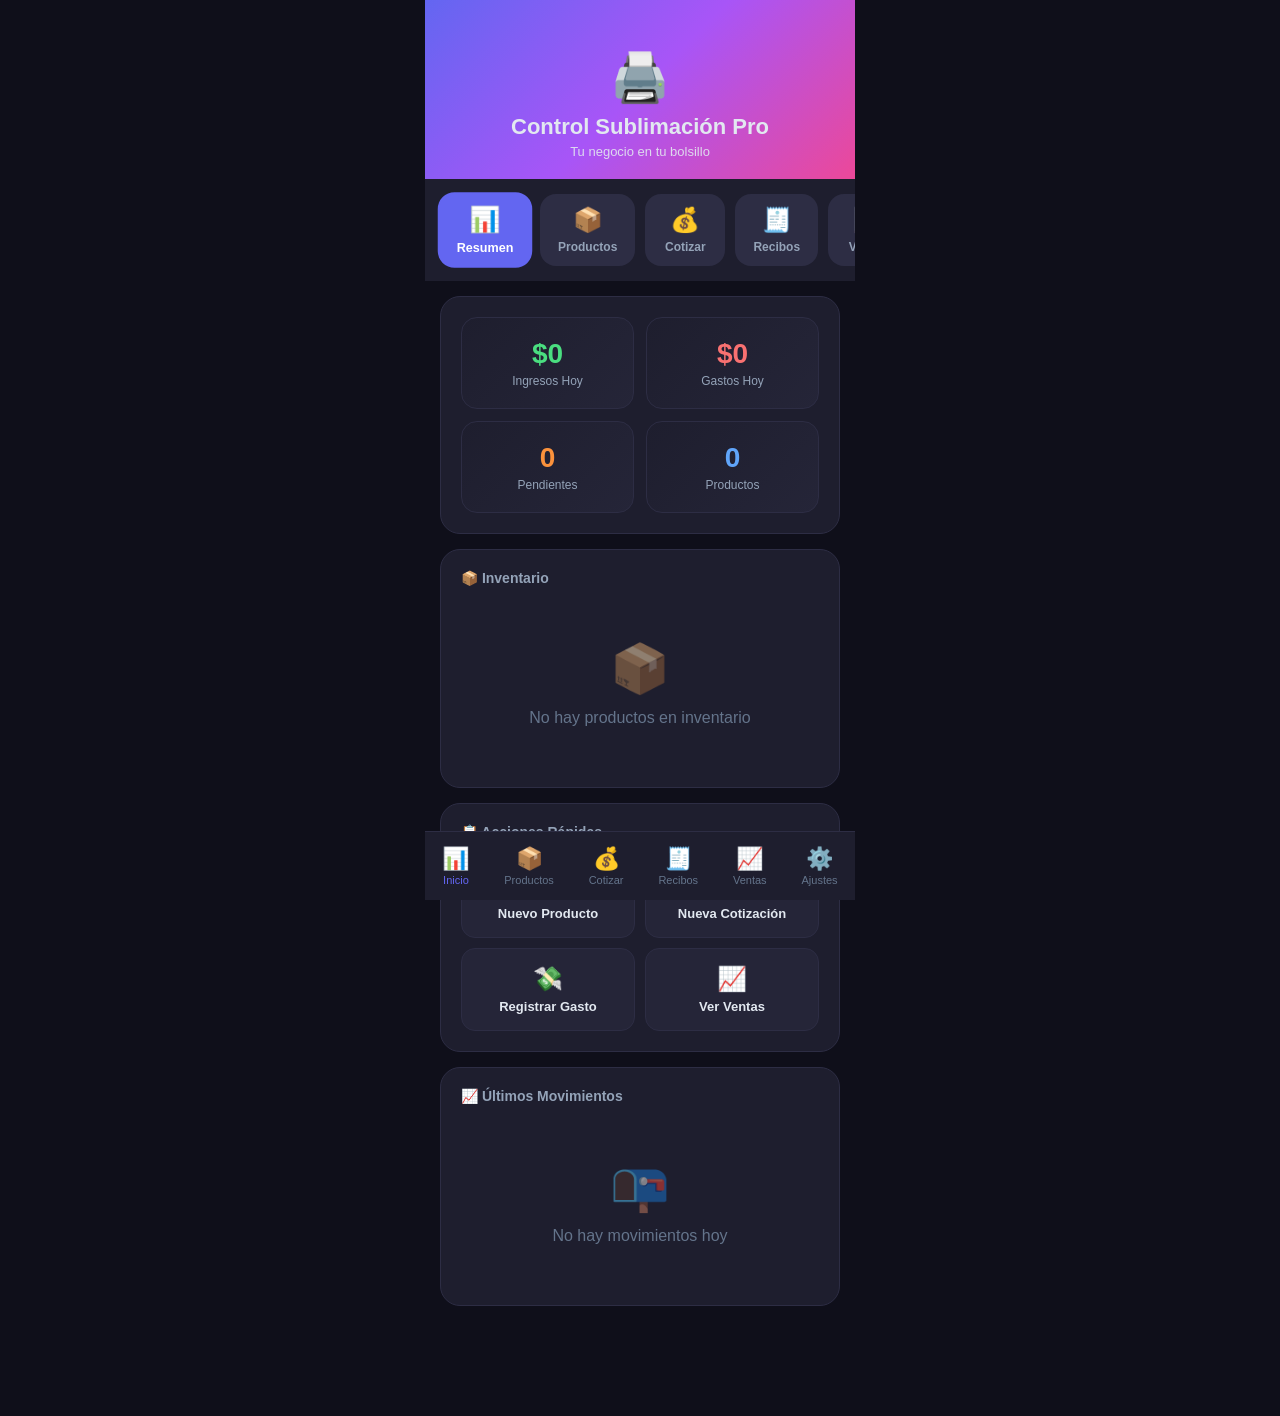
<file: index.html>
<!DOCTYPE html>
<html lang="es">
<head>
    <meta charset="UTF-8">
    <meta name="viewport" content="width=device-width, initial-scale=1.0, maximum-scale=1.0, user-scalable=no">
    <meta name="theme-color" content="#6366f1">
    <meta name="apple-mobile-web-app-capable" content="yes">
    <meta name="apple-mobile-web-app-status-bar-style" content="black-translucent">
    <meta name="apple-mobile-web-app-title" content="Control Sublimación">
    <title>Control Sublimación Pro</title>
    <link rel="manifest" href="[data-uri]">
    <style>
        * { margin: 0; padding: 0; box-sizing: border-box; -webkit-tap-highlight-color: transparent; }
        body { font-family: -apple-system, BlinkMacSystemFont, 'Segoe UI', Roboto, sans-serif; background: #0f0f1a; color: #e2e8f0; overflow-x: hidden; -webkit-font-smoothing: antialiased; }
        .app-container { max-width: 430px; margin: 0 auto; min-height: 100vh; position: relative; padding-bottom: 80px; }
        .header { background: linear-gradient(135deg, #6366f1 0%, #a855f7 50%, #ec4899 100%); padding: 20px; padding-top: 50px; text-align: center; position: sticky; top: 0; z-index: 100; }
        .header-icon { font-size: 48px; margin-bottom: 8px; }
        .header h1 { font-size: 22px; font-weight: 700; }
        .header p { font-size: 13px; opacity: 0.9; margin-top: 4px; }
        .nav-tabs { display: flex; overflow-x: auto; gap: 10px; padding: 15px; background: #1e1e2e; position: sticky; top: 132px; z-index: 99; scrollbar-width: none; }
        .nav-tabs::-webkit-scrollbar { display: none; }
        .nav-tab { flex-shrink: 0; display: flex; flex-direction: column; align-items: center; gap: 6px; padding: 12px 18px; border-radius: 16px; background: #2d2d44; color: #94a3b8; border: none; font-size: 12px; font-weight: 600; cursor: pointer; transition: all 0.3s; min-width: 80px; }
        .nav-tab.active { background: #6366f1; color: white; transform: scale(1.05); }
        .nav-tab .icon { font-size: 24px; }
        .section { display: none; padding: 15px; animation: fadeIn 0.3s; }
        .section.active { display: block; }
        @keyframes fadeIn { from { opacity: 0; transform: translateY(10px); } to { opacity: 1; transform: translateY(0); } }
        .card { background: #1e1e2e; border-radius: 20px; padding: 20px; margin-bottom: 15px; border: 1px solid #2d2d44; }
        .card-title { font-size: 14px; color: #94a3b8; margin-bottom: 15px; font-weight: 600; display: flex; justify-content: space-between; align-items: center; }
        .stats-grid { display: grid; grid-template-columns: 1fr 1fr; gap: 12px; }
        .stat-card { background: linear-gradient(135deg, #1e1e2e 0%, #252538 100%); border-radius: 16px; padding: 20px; text-align: center; border: 1px solid #2d2d44; }
        .stat-value { font-size: 28px; font-weight: 700; margin-bottom: 4px; }
        .stat-value.green { color: #4ade80; } .stat-value.red { color: #f87171; } .stat-value.orange { color: #fb923c; }
        .stat-value.blue { color: #60a5fa; } .stat-value.purple { color: #c084fc; }
        .stat-label { font-size: 12px; color: #94a3b8; }
        .btn { width: 100%; padding: 16px; border-radius: 14px; border: none; font-size: 16px; font-weight: 600; cursor: pointer; transition: all 0.2s; margin-bottom: 10px; }
        .btn-primary { background: linear-gradient(135deg, #6366f1, #a855f7); color: white; }
        .btn-success { background: linear-gradient(135deg, #22c55e, #16a34a); color: white; }
        .btn-danger { background: linear-gradient(135deg, #ef4444, #dc2626); color: white; }
        .btn-warning { background: linear-gradient(135deg, #f59e0b, #d97706); color: white; }
        .btn-whatsapp { background: linear-gradient(135deg, #25d366, #128c7e); color: white; }
        .btn-info { background: linear-gradient(135deg, #3b82f6, #2563eb); color: white; }
        .btn:active { transform: scale(0.98); opacity: 0.9; }
        .form-group { margin-bottom: 15px; }
        .form-label { display: block; font-size: 13px; color: #94a3b8; margin-bottom: 6px; font-weight: 500; }
        .form-input, .form-select, .form-textarea { width: 100%; padding: 14px 16px; border-radius: 12px; border: 1px solid #2d2d44; background: #0f0f1a; color: #e2e8f0; font-size: 15px; outline: none; transition: border-color 0.2s; }
        .form-input:focus, .form-select:focus, .form-textarea:focus { border-color: #6366f1; }
        .form-textarea { min-height: 80px; resize: vertical; }
        .list-item { background: #1e1e2e; border-radius: 14px; padding: 16px; margin-bottom: 10px; border: 1px solid #2d2d44; display: flex; justify-content: space-between; align-items: center; }
        .list-item-info h4 { font-size: 15px; margin-bottom: 4px; }
        .list-item-info p { font-size: 12px; color: #94a3b8; }
        .list-item-price { font-size: 18px; font-weight: 700; color: #4ade80; }
        .empty-state { text-align: center; padding: 40px 20px; color: #64748b; }
        .empty-state .icon { font-size: 48px; margin-bottom: 12px; opacity: 0.5; }
        .bottom-nav { position: fixed; bottom: 0; left: 50%; transform: translateX(-50%); width: 100%; max-width: 430px; background: #1e1e2e; border-top: 1px solid #2d2d44; display: flex; justify-content: space-around; padding: 8px 0; z-index: 100; backdrop-filter: blur(20px); }
        .bottom-nav-item { display: flex; flex-direction: column; align-items: center; padding: 6px 12px; color: #64748b; font-size: 11px; border: none; background: none; cursor: pointer; }
        .bottom-nav-item.active { color: #6366f1; }
        .bottom-nav-item .icon { font-size: 22px; margin-bottom: 2px; }
        .modal-overlay { position: fixed; top: 0; left: 0; right: 0; bottom: 0; background: rgba(0,0,0,0.8); z-index: 1000; display: none; justify-content: center; align-items: flex-end; }
        .modal-overlay.active { display: flex; }
        .modal-content { background: #1e1e2e; width: 100%; max-width: 430px; border-radius: 24px 24px 0 0; padding: 24px; max-height: 90vh; overflow-y: auto; animation: slideUp 0.3s; }
        @keyframes slideUp { from { transform: translateY(100%); } to { transform: translateY(0); } }
        .modal-header { display: flex; justify-content: space-between; align-items: center; margin-bottom: 20px; }
        .modal-title { font-size: 20px; font-weight: 700; }
        .modal-close { font-size: 24px; background: none; border: none; color: #94a3b8; cursor: pointer; }
        .ticket-caja { background: #fafafa; color: #1a1a1a; padding: 20px 16px; border-radius: 4px; font-family: 'Courier New', 'Courier', monospace; font-size: 13px; line-height: 1.4; max-width: 320px; margin: 0 auto; box-shadow: 0 2px 8px rgba(0,0,0,0.15); }
        .ticket-caja .ticket-center { text-align: center; }
        .ticket-caja .ticket-bold { font-weight: bold; }
        .ticket-caja .ticket-line { border-top: 1px dashed #999; margin: 8px 0; height: 0; }
        .ticket-caja .ticket-double-line { border-top: 2px solid #1a1a1a; margin: 8px 0; height: 0; }
        .ticket-caja .ticket-row { display: flex; justify-content: space-between; padding: 2px 0; }
        .ticket-caja .ticket-total { font-weight: bold; font-size: 15px; }
        .ticket-caja .ticket-thanks { text-align: center; margin-top: 10px; font-size: 12px; }
        .ticket-caja .ticket-folio { text-align: center; font-weight: bold; font-size: 14px; margin: 6px 0; }
        .ticket-caja .ticket-logo { font-size: 36px; text-align: center; margin-bottom: 4px; }
        .toast { position: fixed; top: 20px; left: 50%; transform: translateX(-50%) translateY(-100px); background: #22c55e; color: white; padding: 14px 24px; border-radius: 12px; font-weight: 600; z-index: 2000; transition: transform 0.3s; box-shadow: 0 10px 40px rgba(0,0,0,0.3); }
        .toast.show { transform: translateX(-50%) translateY(0); }
        .quick-actions { display: grid; grid-template-columns: 1fr 1fr; gap: 10px; margin-top: 10px; }
        .quick-action-btn { background: #252538; border: 1px solid #2d2d44; border-radius: 14px; padding: 16px; text-align: center; color: #e2e8f0; font-size: 13px; font-weight: 600; cursor: pointer; }
        .quick-action-btn .icon { font-size: 24px; display: block; margin-bottom: 6px; }
        .delete-btn { background: none; border: none; color: #ef4444; font-size: 18px; cursor: pointer; padding: 8px; }
        ::-webkit-scrollbar { width: 6px; }
        ::-webkit-scrollbar-track { background: #0f0f1a; }
        ::-webkit-scrollbar-thumb { background: #2d2d44; border-radius: 3px; }
        .stock-badge { display: inline-block; padding: 4px 10px; border-radius: 20px; font-size: 11px; font-weight: 600; margin-top: 4px; }
        .stock-ok { background: #064e3b; color: #4ade80; }
        .stock-low { background: #451a03; color: #fbbf24; }
        .stock-out { background: #450a0a; color: #f87171; }
        .edit-btn { background: none; border: none; color: #60a5fa; font-size: 18px; cursor: pointer; padding: 8px; }
        .section-header { display: flex; justify-content: space-between; align-items: center; margin-bottom: 15px; }
        .section-header h2 { font-size: 18px; }
        .logo-picker { display: grid; grid-template-columns: repeat(6, 1fr); gap: 8px; margin-top: 8px; }
        .logo-option { background: #252538; border: 2px solid #2d2d44; border-radius: 12px; padding: 10px; text-align: center; font-size: 24px; cursor: pointer; transition: all 0.2s; }
        .logo-option:hover { border-color: #6366f1; }
        .logo-option.selected { border-color: #6366f1; background: #6366f1; transform: scale(1.1); }
        .filter-tabs { display: flex; gap: 8px; margin-bottom: 15px; overflow-x: auto; }
        .filter-tab { flex-shrink: 0; padding: 8px 16px; border-radius: 20px; background: #252538; border: 1px solid #2d2d44; color: #94a3b8; font-size: 12px; font-weight: 600; cursor: pointer; border: none; }
        .filter-tab.active { background: #6366f1; color: white; }
        .resumen-ventas-card { display: grid; grid-template-columns: 1fr 1fr 1fr; gap: 10px; margin-bottom: 15px; }
        .resumen-ventas-item { background: #252538; border-radius: 12px; padding: 12px; text-align: center; border: 1px solid #2d2d44; }
        .resumen-ventas-item .valor { font-size: 20px; font-weight: 700; color: #4ade80; }
        .resumen-ventas-item .etiqueta { font-size: 11px; color: #94a3b8; margin-top: 4px; }
    </style>
</head> <body>
    <div class="app-container">
        <div class="header">
            <div class="header-icon" id="appLogoHeader">🖨️</div>
            <h1 id="appNombreHeader">Control Sublimación Pro</h1>
            <p id="appSloganHeader">Tu negocio en tu bolsillo</p>
        </div>

        <div class="nav-tabs" id="navTabs">
            <button class="nav-tab active" onclick="showSection('resumen', this)"><span class="icon">📊</span><span>Resumen</span></button>
            <button class="nav-tab" onclick="showSection('productos', this)"><span class="icon">📦</span><span>Productos</span></button>
            <button class="nav-tab" onclick="showSection('cotizar', this)"><span class="icon">💰</span><span>Cotizar</span></button>
            <button class="nav-tab" onclick="showSection('recibos', this)"><span class="icon">🧾</span><span>Recibos</span></button>
            <button class="nav-tab" onclick="showSection('ventas', this)"><span class="icon">📈</span><span>Ventas</span></button>
            <button class="nav-tab" onclick="showSection('config', this)"><span class="icon">⚙️</span><span>Ajustes</span></button>
        </div>

        <!-- RESUMEN -->
        <div id="resumen" class="section active">
            <div class="card">
                <div class="stats-grid">
                    <div class="stat-card"><div class="stat-value green" id="ingresosHoy">$0</div><div class="stat-label">Ingresos Hoy</div></div>
                    <div class="stat-card"><div class="stat-value red" id="gastosHoy">$0</div><div class="stat-label">Gastos Hoy</div></div>
                    <div class="stat-card"><div class="stat-value orange" id="pendientes">0</div><div class="stat-label">Pendientes</div></div>
                    <div class="stat-card"><div class="stat-value blue" id="totalProductos">0</div><div class="stat-label">Productos</div></div>
                </div>
            </div>
            <div class="card">
                <div class="card-title">📦 Inventario <span style="font-size:12px; color:#fbbf24;" id="alertasStock"></span></div>
                <div id="resumenInventario"><div class="empty-state"><div class="icon">📦</div><p>No hay productos en inventario</p></div></div>
            </div>
            <div class="card">
                <div class="card-title">📋 Acciones Rápidas</div>
                <div class="quick-actions">
                    <div class="quick-action-btn" onclick="openModal('nuevoProductoModal')"><span class="icon">➕</span>Nuevo Producto</div>
                    <div class="quick-action-btn" onclick="openModal('nuevaCotizacionModal')"><span class="icon">📝</span>Nueva Cotización</div>
                    <div class="quick-action-btn" onclick="openModal('nuevoGastoModal')"><span class="icon">💸</span>Registrar Gasto</div>
                    <div class="quick-action-btn" onclick="showSection('ventas', document.querySelectorAll('.nav-tab')[4]); updateBottomNav(4)"><span class="icon">📈</span>Ver Ventas</div>
                </div>
            </div>
            <div class="card">
                <div class="card-title">📈 Últimos Movimientos</div>
                <div id="ultimosMovimientos"><div class="empty-state"><div class="icon">📭</div><p>No hay movimientos hoy</p></div></div>
            </div>
        </div>

        <!-- PRODUCTOS -->
        <div id="productos" class="section">
            <button class="btn btn-primary" onclick="openModal('nuevoProductoModal')">➕ Agregar Producto</button>
            <div id="listaProductos"><div class="empty-state"><div class="icon">📦</div><p>No hay productos registrados</p></div></div>
        </div>

        <!-- COTIZAR -->
        <div id="cotizar" class="section">
            <button class="btn btn-success" onclick="openModal('nuevaCotizacionModal')">📝 Nueva Cotización</button>
            <div id="listaCotizaciones"><div class="empty-state"><div class="icon">💰</div><p>No hay cotizaciones guardadas</p></div></div>
        </div>

        <!-- RECIBOS -->
        <div id="recibos" class="section">
            <div id="listaRecibos"><div class="empty-state"><div class="icon">🧾</div><p>No hay recibos generados</p></div></div>
        </div>

        <!-- VENTAS -->
        <div id="ventas" class="section">
            <div class="section-header"><h2>📈 Historial de Ventas</h2></div>
            <div class="resumen-ventas-card" id="resumenVentasCard">
                <div class="resumen-ventas-item"><div class="valor" id="ventasTotalHoy">$0</div><div class="etiqueta">Hoy</div></div>
                <div class="resumen-ventas-item"><div class="valor" id="ventasTotalSemana">$0</div><div class="etiqueta">Semana</div></div>
                <div class="resumen-ventas-item"><div class="valor" id="ventasTotalMes">$0</div><div class="etiqueta">Mes</div></div>
            </div>
            <div class="filter-tabs">
                <button class="filter-tab active" onclick="filtrarVentas('todas', this)">Todas</button>
                <button class="filter-tab" onclick="filtrarVentas('hoy', this)">Hoy</button>
                <button class="filter-tab" onclick="filtrarVentas('semana', this)">Semana</button>
                <button class="filter-tab" onclick="filtrarVentas('mes', this)">Mes</button>
            </div>
            <div class="form-group">
                <input type="text" class="form-input" id="buscarVentasInput" placeholder="🔍 Buscar por cliente, producto o folio..." onkeyup="buscarVentas(this.value)">
            </div>
            <div id="listaVentas"><div class="empty-state"><div class="icon">📊</div><p>No hay ventas registradas</p></div></div>
        </div>

        <!-- CONFIG -->
        <div id="config" class="section">
            <div class="card">
                <div class="card-title">🏷️ Datos del Negocio</div>
                <div class="form-group"><label class="form-label">Nombre del negocio</label><input type="text" class="form-input" id="configNombre" placeholder="Ej. Mi Taller de Sublimación"></div>
                <div class="form-group"><label class="form-label">Slogan / Eslogan</label><input type="text" class="form-input" id="configSlogan" placeholder="Ej. Tu negocio en tu bolsillo"></div>
                <div class="form-group"><label class="form-label">Dirección</label><input type="text" class="form-input" id="configDireccion" placeholder="Ej. Av. Principal #123, Col. Centro"></div>
                <div class="form-group"><label class="form-label">Teléfono del negocio</label><input type="tel" class="form-input" id="configTelefono" placeholder="Ej. 55 1234 5678"></div>
                <div class="form-group">
                    <label class="form-label">Logo (selecciona un emoji)</label>
                    <div class="logo-picker" id="logoPicker">
                        <div class="logo-option" data-logo="🖨️" onclick="seleccionarLogo(this)">🖨️</div>
                        <div class="logo-option" data-logo="🎨" onclick="seleccionarLogo(this)">🎨</div>
                        <div class="logo-option" data-logo="✨" onclick="seleccionarLogo(this)">✨</div>
                        <div class="logo-option" data-logo="🎯" onclick="seleccionarLogo(this)">🎯</div>
                        <div class="logo-option" data-logo="🏆" onclick="seleccionarLogo(this)">🏆</div>
                        <div class="logo-option" data-logo="💎" onclick="seleccionarLogo(this)">💎</div>
                        <div class="logo-option" data-logo="🔥" onclick="seleccionarLogo(this)">🔥</div>
                        <div class="logo-option" data-logo="⭐" onclick="seleccionarLogo(this)">⭐</div>
                        <div class="logo-option" data-logo="🌟" onclick="seleccionarLogo(this)">🌟</div>
                        <div class="logo-option" data-logo="❤️" onclick="seleccionarLogo(this)">❤️</div>
                        <div class="logo-option" data-logo="🎁" onclick="seleccionarLogo(this)">🎁</div>
                        <div class="logo-option" data-logo="🎊" onclick="seleccionarLogo(this)">🎊</div>
                    </div>
                    <input type="hidden" id="configLogo" value="🖨️">
                </div>
                <button class="btn btn-primary" onclick="guardarConfiguracion()">💾 Guardar Datos del Negocio</button>
            </div>
            <div class="card">
                <div class="card-title">⚠️ Alertas de Inventario</div>
                <div class="form-group"><label class="form-label">Stock mínimo para alerta</label><input type="number" class="form-input" id="configStockMinimo" value="5" min="1"></div>
                <button class="btn btn-warning" onclick="guardarConfiguracion()">🔔 Guardar Alertas</button>
            </div>
            <div class="card">
                <div class="card-title">📊 Respaldo</div>
                <button class="btn btn-primary" onclick="exportarDatos()">📤 Exportar Datos (JSON)</button>
                <div class="form-group" style="margin-top:10px;"><label class="form-label">Importar datos (pega el JSON aquí)</label><textarea class="form-textarea" id="importData" placeholder="Pega aquí tu respaldo..."></textarea></div>
                <button class="btn btn-success" onclick="importarDatos()">📥 Importar Datos</button>
            </div>
            <div class="card">
                <div class="card-title">🗑️ Zona Peligrosa</div>
                <button class="btn btn-danger" onclick="resetearDatos()">⚠️ Borrar Todos los Datos</button>
                <p style="font-size:12px; color:#94a3b8; margin-top:8px; text-align:center;">Esta acción no se puede deshacer</p>
            </div>
        </div>
    </div>

    <!-- Bottom Navigation -->
    <div class="bottom-nav">
        <button class="bottom-nav-item active" onclick="showSection('resumen', document.querySelectorAll('.nav-tab')[0]); updateBottomNav(0)"><span class="icon">📊</span><span>Inicio</span></button>
        <button class="bottom-nav-item" onclick="showSection('productos', document.querySelectorAll('.nav-tab')[1]); updateBottomNav(1)"><span class="icon">📦</span><span>Productos</span></button>
        <button class="bottom-nav-item" onclick="showSection('cotizar', document.querySelectorAll('.nav-tab')[2]); updateBottomNav(2)"><span class="icon">💰</span><span>Cotizar</span></button>
        <button class="bottom-nav-item" onclick="showSection('recibos', document.querySelectorAll('.nav-tab')[3]); updateBottomNav(3)"><span class="icon">🧾</span><span>Recibos</span></button>
        <button class="bottom-nav-item" onclick="showSection('ventas', document.querySelectorAll('.nav-tab')[4]); updateBottomNav(4)"><span class="icon">📈</span><span>Ventas</span></button>
        <button class="bottom-nav-item" onclick="showSection('config', document.querySelectorAll('.nav-tab')[5]); updateBottomNav(5)"><span class="icon">⚙️</span><span>Ajustes</span></button>
    </div>

    <!-- MODAL: Nuevo Producto -->
    <div class="modal-overlay" id="nuevoProductoModal">
        <div class="modal-content">
            <div class="modal-header"><div class="modal-title">➕ Nuevo Producto</div><button class="modal-close" onclick="closeModal('nuevoProductoModal')">✕</button></div>
            <div class="form-group"><label class="form-label">Nombre del Producto</label><input type="text" class="form-input" id="prodNombre" placeholder="Ej. Taza mágica 11oz"></div>
            <div class="form-group"><label class="form-label">Precio de Venta ($)</label><input type="number" class="form-input" id="prodPrecio" placeholder="0.00"></div>
            <div class="form-group"><label class="form-label">Costo de Producción ($)</label><input type="number" class="form-input" id="prodCosto" placeholder="0.00"></div>
            <div class="form-group"><label class="form-label">Stock / Inventario inicial</label><input type="number" class="form-input" id="prodStock" placeholder="0" min="0" value="0"></div>
            <div class="form-group"><label class="form-label">Categoría</label><select class="form-select" id="prodCategoria"><option value="tazas">☕ Tazas</option><option value="playeras">👕 Playeras</option><option value="termos">🥤 Termos</option><option value="gorras">🧢 Gorras</option><option value="otros">📦 Otros</option></select></div>
            <div class="form-group"><label class="form-label">Descripción (opcional)</label><textarea class="form-textarea" id="prodDescripcion" placeholder="Detalles del producto..."></textarea></div>
            <button class="btn btn-primary" onclick="guardarProducto()">💾 Guardar Producto</button>
        </div>
    </div>

    <!-- MODAL: Editar Producto -->
    <div class="modal-overlay" id="editarProductoModal">
        <div class="modal-content">
            <div class="modal-header"><div class="modal-title">✏️ Editar Producto</div><button class="modal-close" onclick="closeModal('editarProductoModal')">✕</button></div>
            <input type="hidden" id="editProdId">
            <div class="form-group"><label class="form-label">Nombre del Producto</label><input type="text" class="form-input" id="editProdNombre"></div>
            <div class="form-group"><label class="form-label">Precio de Venta ($)</label><input type="number" class="form-input" id="editProdPrecio"></div>
            <div class="form-group"><label class="form-label">Costo de Producción ($)</label><input type="number" class="form-input" id="editProdCosto"></div>
            <div class="form-group"><label class="form-label">Stock / Inventario</label><input type="number" class="form-input" id="editProdStock" min="0"></div>
            <div class="form-group"><label class="form-label">Categoría</label><select class="form-select" id="editProdCategoria"><option value="tazas">☕ Tazas</option><option value="playeras">👕 Playeras</option><option value="termos">🥤 Termos</option><option value="gorras">🧢 Gorras</option><option value="otros">📦 Otros</option></select></div>
            <div class="form-group"><label class="form-label">Descripción</label><textarea class="form-textarea" id="editProdDescripcion"></textarea></div>
            <button class="btn btn-primary" onclick="guardarEdicionProducto()">💾 Guardar Cambios</button>
        </div>
    </div>

    <!-- MODAL: Nueva Cotización -->
    <div class="modal-overlay" id="nuevaCotizacionModal">
        <div class="modal-content">
            <div class="modal-header"><div class="modal-title">📝 Nueva Cotización</div><button class="modal-close" onclick="closeModal('nuevaCotizacionModal')">✕</button></div>
            <div class="form-group"><label class="form-label">Nombre del Cliente</label><input type="text" class="form-input" id="cotCliente" placeholder="Nombre completo"></div>
            <div class="form-group"><label class="form-label">Teléfono (WhatsApp)</label><input type="tel" class="form-input" id="cotTelefono" placeholder="Ej. 55 1234 5678"></div>
            <div class="form-group"><label class="form-label">Producto</label><select class="form-select" id="cotProducto" onchange="actualizarPrecioCotizacion()"><option value="">Selecciona un producto...</option></select></div>
            <div class="form-group"><label class="form-label">Cantidad</label><input type="number" class="form-input" id="cotCantidad" value="1" min="1" onchange="calcularTotalCotizacion()"></div>
            <div class="form-group"><label class="form-label">Precio Unitario ($)</label><input type="number" class="form-input" id="cotPrecio" placeholder="0.00" onchange="calcularTotalCotizacion()"></div>
            <div class="form-group"><label class="form-label">Total ($)</label><input type="number" class="form-input" id="cotTotal" readonly style="font-weight:700; font-size:18px;"></div>
            <div class="form-group"><label class="form-label">Notas (opcional)</label><textarea class="form-textarea" id="cotNotas" placeholder="Detalles adicionales..."></textarea></div>
            <button class="btn btn-success" onclick="guardarCotizacion()">✅ Guardar Cotización</button>
        </div>
    </div>

    <!-- MODAL: Nuevo Gasto -->
    <div class="modal-overlay" id="nuevoGastoModal">
        <div class="modal-content">
            <div class="modal-header"><div class="modal-title">💸 Registrar Gasto</div><button class="modal-close" onclick="closeModal('nuevoGastoModal')">✕</button></div>
            <div class="form-group"><label class="form-label">Concepto</label><input type="text" class="form-input" id="gastoConcepto" placeholder="Ej. Compra de tinta"></div>
            <div class="form-group"><label class="form-label">Monto ($)</label><input type="number" class="form-input" id="gastoMonto" placeholder="0.00"></div>
            <div class="form-group"><label class="form-label">Categoría</label><select class="form-select" id="gastoCategoria"><option value="materiales">📦 Materiales</option><option value="servicios">⚡ Servicios</option><option value="equipo">🖨️ Equipo</option><option value="otros">📋 Otros</option></select></div>
            <button class="btn btn-danger" onclick="guardarGasto()">💾 Guardar Gasto</button>
        </div>
    </div>

    <!-- MODAL: Ver Ticket/Recibo -->
    <div class="modal-overlay" id="verReciboModal">
        <div class="modal-content">
            <div class="modal-header"><div class="modal-title" id="reciboModalTitle">🧾 Ticket</div><button class="modal-close" onclick="closeModal('verReciboModal')">✕</button></div>
            <div id="reciboContenido"></div>
            <div style="display:flex; gap:10px; margin-top:15px; flex-direction:column;">
                <button class="btn btn-whatsapp" onclick="compartirWhatsApp()">📱 Enviar por WhatsApp</button>
                <button class="btn btn-primary" onclick="copiarTicket()">📋 Copiar Texto</button>
                <button class="btn btn-info" onclick="compartirGenerico()">📤 Compartir (Otras apps)</button>
            </div>
        </div>
    </div>

    <!-- MODAL: Ajustar Stock -->
    <div class="modal-overlay" id="ajustarStockModal">
        <div class="modal-content">
            <div class="modal-header"><div class="modal-title">📦 Ajustar Inventario</div><button class="modal-close" onclick="closeModal('ajustarStockModal')">✕</button></div>
            <input type="hidden" id="ajustarStockId">
            <div class="form-group"><label class="form-label">Producto</label><input type="text" class="form-input" id="ajustarStockNombre" readonly></div>
            <div class="form-group"><label class="form-label">Stock actual</label><input type="number" class="form-input" id="ajustarStockActual" readonly></div>
            <div class="form-group"><label class="form-label">Nuevo stock</label><input type="number" class="form-input" id="ajustarStockNuevo" min="0"></div>
            <div class="form-group"><label class="form-label">Motivo del ajuste (opcional)</label><input type="text" class="form-input" id="ajustarStockMotivo" placeholder="Ej. Inventario físico, merma..."></div>
            <button class="btn btn-primary" onclick="guardarAjusteStock()">💾 Guardar Ajuste</button>
        </div>
    </div>

    <div class="toast" id="toast"></div>

    <script> let db = {
            productos: JSON.parse(localStorage.getItem('sublim_productos')) || [],
            cotizaciones: JSON.parse(localStorage.getItem('sublim_cotizaciones')) || [],
            gastos: JSON.parse(localStorage.getItem('sublim_gastos')) || [],
            recibos: JSON.parse(localStorage.getItem('sublim_recibos')) || [],
            ventas: JSON.parse(localStorage.getItem('sublim_ventas')) || [],
            config: JSON.parse(localStorage.getItem('sublim_config')) || {
                nombreNegocio: 'Control Sublimación Pro',
                slogan: 'Tu negocio en tu bolsillo',
                direccion: '',
                telefono: '',
                logo: '🖨️',
                stockMinimo: 5
            }
        };

        let ticketTextoActual = '';
        let reciboActual = null;
        let filtroVentasActual = 'todas';

        function saveDB() {
            localStorage.setItem('sublim_productos', JSON.stringify(db.productos));
            localStorage.setItem('sublim_cotizaciones', JSON.stringify(db.cotizaciones));
            localStorage.setItem('sublim_gastos', JSON.stringify(db.gastos));
            localStorage.setItem('sublim_recibos', JSON.stringify(db.recibos));
            localStorage.setItem('sublim_ventas', JSON.stringify(db.ventas));
            localStorage.setItem('sublim_config', JSON.stringify(db.config));
            actualizarResumen();
        }

        function cargarConfiguracion() {
            document.getElementById('configNombre').value = db.config.nombreNegocio;
            document.getElementById('configSlogan').value = db.config.slogan;
            document.getElementById('configDireccion').value = db.config.direccion || '';
            document.getElementById('configTelefono').value = db.config.telefono || '';
            document.getElementById('configStockMinimo').value = db.config.stockMinimo;
            document.getElementById('configLogo').value = db.config.logo;
            document.getElementById('appNombreHeader').textContent = db.config.nombreNegocio;
            document.getElementById('appSloganHeader').textContent = db.config.slogan;
            document.getElementById('appLogoHeader').textContent = db.config.logo;
            document.querySelectorAll('.logo-option').forEach(opt => {
                opt.classList.toggle('selected', opt.dataset.logo === db.config.logo);
            });
        }

        function seleccionarLogo(elemento) {
            document.querySelectorAll('.logo-option').forEach(opt => opt.classList.remove('selected'));
            elemento.classList.add('selected');
            document.getElementById('configLogo').value = elemento.dataset.logo;
        }

        function guardarConfiguracion() {
            const nombre = document.getElementById('configNombre').value.trim();
            const slogan = document.getElementById('configSlogan').value.trim();
            const direccion = document.getElementById('configDireccion').value.trim();
            const telefono = document.getElementById('configTelefono').value.trim();
            const logo = document.getElementById('configLogo').value;
            const stockMin = parseInt(document.getElementById('configStockMinimo').value) || 5;
            if(!nombre) { showToast('❌ Ingresa el nombre del negocio'); return; }
            db.config.nombreNegocio = nombre;
            db.config.slogan = slogan || 'Tu negocio en tu bolsillo';
            db.config.direccion = direccion;
            db.config.telefono = telefono;
            db.config.logo = logo;
            db.config.stockMinimo = stockMin;
            saveDB();
            cargarConfiguracion();
            renderProductos();
            showToast('✅ Configuración guardada');
        }

        function resetearDatos() {
            if(!confirm('⚠️ ¿ESTÁS SEGURO?\n\nSe borrarán TODOS los datos permanentemente.\n\nEsta acción NO se puede deshacer.')) return;
            if(!confirm('Última confirmación: ¿Realmente quieres borrar todo?')) return;
            db = { productos: [], cotizaciones: [], gastos: [], recibos: [], ventas: [],
                config: { nombreNegocio: 'Control Sublimación Pro', slogan: 'Tu negocio en tu bolsillo', direccion: '', telefono: '', logo: '🖨️', stockMinimo: 5 }
            };
            saveDB();
            location.reload();
        }

        function exportarDatos() {
            const dataStr = JSON.stringify(db, null, 2);
            const blob = new Blob([dataStr], {type: 'application/json'});
            const url = URL.createObjectURL(blob);
            const a = document.createElement('a');
            a.href = url;
            a.download = `respaldo_${db.config.nombreNegocio.replace(/\s+/g, '_')}_${new Date().toISOString().split('T')[0]}.json`;
            a.click();
            URL.revokeObjectURL(url);
            showToast('📤 Datos exportados');
        }

        function importarDatos() {
            try {
                const data = JSON.parse(document.getElementById('importData').value);
                if(data.productos && data.cotizaciones && data.gastos && data.recibos) {
                    db = data;
                    if(!db.ventas) db.ventas = [];
                    if(!db.config) db.config = {nombreNegocio: 'Control Sublimación Pro', slogan: 'Tu negocio en tu bolsillo', direccion: '', telefono: '', logo: '🖨️', stockMinimo: 5};
                    saveDB();
                    location.reload();
                    showToast('📥 Datos importados correctamente');
                } else {
                    showToast('❌ Formato de datos inválido');
                }
            } catch(e) {
                showToast('❌ Error al importar: JSON inválido');
            }
        }

        function showSection(sectionId, tabElement) {
            document.querySelectorAll('.section').forEach(s => s.classList.remove('active'));
            document.querySelectorAll('.nav-tab').forEach(t => t.classList.remove('active'));
            document.getElementById(sectionId).classList.add('active');
            if(tabElement) tabElement.classList.add('active');
            window.scrollTo(0,0);
            if(sectionId === 'ventas') { renderVentas(); actualizarResumenVentas(); }
        }

        function updateBottomNav(index) {
            document.querySelectorAll('.bottom-nav-item').forEach((item, i) => {
                item.classList.toggle('active', i === index);
            });
        }

        function openModal(modalId) {
            if(modalId === 'nuevaCotizacionModal') cargarProductosSelect();
            document.getElementById(modalId).classList.add('active');
        }

        function closeModal(modalId) {
            document.getElementById(modalId).classList.remove('active');
        }

        function showToast(msg) {
            const toast = document.getElementById('toast');
            toast.textContent = msg;
            toast.classList.add('show');
            setTimeout(() => toast.classList.remove('show'), 2500);
        }

        // ==================== PRODUCTOS ====================
        function guardarProducto() {
            const nombre = document.getElementById('prodNombre').value.trim();
            const precio = parseFloat(document.getElementById('prodPrecio').value) || 0;
            const costo = parseFloat(document.getElementById('prodCosto').value) || 0;
            const stock = parseInt(document.getElementById('prodStock').value) || 0;
            const categoria = document.getElementById('prodCategoria').value;
            const descripcion = document.getElementById('prodDescripcion').value.trim();
            if(!nombre) { showToast('❌ Ingresa el nombre del producto'); return; }
            if(precio <= 0) { showToast('❌ Ingresa un precio válido'); return; }
            const producto = { id: Date.now(), nombre, precio, costo, stock, categoria, descripcion, fecha: new Date().toISOString() };
            db.productos.push(producto);
            saveDB();
            renderProductos();
            closeModal('nuevoProductoModal');
            showToast('✅ Producto guardado');
            document.getElementById('prodNombre').value = '';
            document.getElementById('prodPrecio').value = '';
            document.getElementById('prodCosto').value = '';
            document.getElementById('prodStock').value = '0';
            document.getElementById('prodDescripcion').value = '';
        }

        function eliminarProducto(id) {
            if(!confirm('¿Eliminar este producto?')) return;
            db.productos = db.productos.filter(p => p.id !== id);
            saveDB();
            renderProductos();
            showToast('🗑️ Producto eliminado');
        }

        function editarProducto(id) {
            const p = db.productos.find(prod => prod.id === id);
            if(!p) return;
            document.getElementById('editProdId').value = p.id;
            document.getElementById('editProdNombre').value = p.nombre;
            document.getElementById('editProdPrecio').value = p.precio;
            document.getElementById('editProdCosto').value = p.costo;
            document.getElementById('editProdStock').value = p.stock || 0;
            document.getElementById('editProdCategoria').value = p.categoria;
            document.getElementById('editProdDescripcion').value = p.descripcion || '';
            openModal('editarProductoModal');
        }

        function guardarEdicionProducto() {
            const id = parseInt(document.getElementById('editProdId').value);
            const p = db.productos.find(prod => prod.id === id);
            if(!p) return;
            p.nombre = document.getElementById('editProdNombre').value.trim();
            p.precio = parseFloat(document.getElementById('editProdPrecio').value) || 0;
            p.costo = parseFloat(document.getElementById('editProdCosto').value) || 0;
            p.stock = parseInt(document.getElementById('editProdStock').value) || 0;
            p.categoria = document.getElementById('editProdCategoria').value;
            p.descripcion = document.getElementById('editProdDescripcion').value.trim();
            if(!p.nombre) { showToast('❌ Ingresa el nombre'); return; }
            if(p.precio <= 0) { showToast('❌ Ingresa un precio válido'); return; }
            saveDB();
            renderProductos();
            closeModal('editarProductoModal');
            showToast('✅ Producto actualizado');
        }

        function abrirAjusteStock(id) {
            const p = db.productos.find(prod => prod.id === id);
            if(!p) return;
            document.getElementById('ajustarStockId').value = p.id;
            document.getElementById('ajustarStockNombre').value = p.nombre;
            document.getElementById('ajustarStockActual').value = p.stock || 0;
            document.getElementById('ajustarStockNuevo').value = p.stock || 0;
            document.getElementById('ajustarStockMotivo').value = '';
            openModal('ajustarStockModal');
        }

        function guardarAjusteStock() {
            const id = parseInt(document.getElementById('ajustarStockId').value);
            const p = db.productos.find(prod => prod.id === id);
            if(!p) return;
            const nuevoStock = parseInt(document.getElementById('ajustarStockNuevo').value) || 0;
            p.stock = nuevoStock;
            saveDB();
            renderProductos();
            closeModal('ajustarStockModal');
            showToast(`📦 Stock ajustado: ${p.nombre} = ${nuevoStock}`);
        }

        function getStockBadge(stock) {
            const minimo = db.config.stockMinimo;
            if(stock === undefined || stock === null) stock = 0;
            if(stock <= 0) return `<span class="stock-badge stock-out">🚨 SIN STOCK</span>`;
            if(stock <= minimo) return `<span class="stock-badge stock-low">⚠️ Bajo: ${stock}</span>`;
            return `<span class="stock-badge stock-ok">✅ Stock: ${stock}</span>`;
        }

        function renderProductos() {
            const container = document.getElementById('listaProductos');
            if(db.productos.length === 0) {
                container.innerHTML = `<div class="empty-state"><div class="icon">📦</div><p>No hay productos registrados</p></div>`;
                return;
            }
            container.innerHTML = db.productos.map(p => `
                <div class="list-item" style="flex-direction:column; align-items:stretch; gap:8px;">
                    <div style="display:flex; justify-content:space-between; align-items:center;">
                        <div class="list-item-info">
                            <h4>${p.nombre}</h4>
                            <p>${getCategoriaEmoji(p.categoria)} ${p.categoria}</p>
                            ${getStockBadge(p.stock)}
                        </div>
                        <div style="text-align:right;">
                            <div class="list-item-price">$${p.precio.toFixed(2)}</div>
                            <p style="font-size:11px; color:#94a3b8;">Costo: $${(p.costo || 0).toFixed(2)}</p>
                        </div>
                    </div>
                    <div style="display:flex; gap:8px;">
                        <button class="btn btn-primary" style="flex:1; padding:8px; font-size:12px;" onclick="abrirAjusteStock(${p.id})">📦 Stock</button>
                        <button class="btn btn-warning" style="padding:8px 12px; font-size:12px;" onclick="editarProducto(${p.id})">✏️</button>
                        <button class="btn btn-danger" style="padding:8px 12px; font-size:12px;" onclick="eliminarProducto(${p.id})">🗑️</button>
                    </div>
                </div>
            `).join('');
        }

        function getCategoriaEmoji(cat) {
            const emojis = { tazas: '☕', playeras: '👕', termos: '🥤', gorras: '🧢', otros: '📦' };
            return emojis[cat] || '📦';
        }

        function cargarProductosSelect() {
            const select = document.getElementById('cotProducto');
            select.innerHTML = '<option value="">Selecciona un producto...</option>' +
                db.productos.map(p => `<option value="${p.id}" data-precio="${p.precio}" data-stock="${p.stock || 0}">${p.nombre} - $${p.precio.toFixed(2)} (Stock: ${p.stock || 0})</option>`).join('');
        }

        function actualizarPrecioCotizacion() {
            const select = document.getElementById('cotProducto');
            const option = select.options[select.selectedIndex];
            if(option.value) {
                document.getElementById('cotPrecio').value = option.dataset.precio;
                const stock = parseInt(option.dataset.stock) || 0;
                if(stock <= 0) { showToast('🚨 Este producto no tiene stock disponible'); }
                calcularTotalCotizacion();
            }
        }

        function calcularTotalCotizacion() {
            const cantidad = parseInt(document.getElementById('cotCantidad').value) || 0;
            const precio = parseFloat(document.getElementById('cotPrecio').value) || 0;
            document.getElementById('cotTotal').value = (cantidad * precio).toFixed(2);
        }

        // ==================== COTIZACIONES ====================
        function guardarCotizacion() {
            const cliente = document.getElementById('cotCliente').value.trim();
            const telefono = document.getElementById('cotTelefono').value.trim();
            const productoId = document.getElementById('cotProducto').value;
            const cantidad = parseInt(document.getElementById('cotCantidad').value) || 0;
            const precio = parseFloat(document.getElementById('cotPrecio').value) || 0;
            const total = parseFloat(document.getElementById('cotTotal').value) || 0;
            const notas = document.getElementById('cotNotas').value.trim();
            if(!cliente) { showToast('❌ Ingresa el nombre del cliente'); return; }
            if(!productoId) { showToast('❌ Selecciona un producto'); return; }
            if(cantidad <= 0) { showToast('❌ Cantidad inválida'); return; }
            const producto = db.productos.find(p => p.id == productoId);
            if(!producto) { showToast('❌ Producto no encontrado'); return; }
            const stockDisp = producto.stock || 0;
            if(stockDisp < cantidad) { showToast(`🚨 Stock insuficiente. Disponible: ${stockDisp}`); return; }
            const cotizacion = { id: Date.now(), cliente, telefono, producto: producto.nombre, productoId: producto.id, cantidad, precio, total, notas, fecha: new Date().toISOString(), estado: 'pendiente' };
            db.cotizaciones.push(cotizacion);
            saveDB();
            renderCotizaciones();
            closeModal('nuevaCotizacionModal');
            showToast('✅ Cotización guardada');
            document.getElementById('cotCliente').value = '';
            document.getElementById('cotTelefono').value = '';
            document.getElementById('cotProducto').value = '';
            document.getElementById('cotCantidad').value = '1';
            document.getElementById('cotPrecio').value = '';
            document.getElementById('cotTotal').value = '';
            document.getElementById('cotNotas').value = '';
        }

        function eliminarCotizacion(id) {
            if(!confirm('¿Eliminar esta cotización?')) return;
            db.cotizaciones = db.cotizaciones.filter(c => c.id !== id);
            saveDB();
            renderCotizaciones();
            showToast('🗑️ Cotización eliminada');
        }

        function convertirARecibo(cotizacionId) {
            const cot = db.cotizaciones.find(c => c.id === cotizacionId);
            if(!cot) return;
            const producto = db.productos.find(p => p.id === cot.productoId);
            if(producto) {
                const stockDisp = producto.stock || 0;
                if(stockDisp < cot.cantidad) { showToast(`🚨 Stock insuficiente. Disponible: ${stockDisp}`); return; }
                producto.stock -= cot.cantidad;
            }
            const recibo = { id: Date.now(), cliente: cot.cliente, telefonoCliente: cot.telefono || '', producto: cot.producto, cantidad: cot.cantidad, precio: cot.precio, total: cot.total, notas: cot.notas, fecha: new Date().toISOString(), folio: 'REC-' + Math.floor(Math.random() * 10000) };
            db.recibos.push(recibo);
            cot.estado = 'pagado';
            registrarVenta(recibo);
            saveDB();
            renderCotizaciones();
            renderRecibos();
            renderProductos();
            showToast('✅ Recibo generado y stock actualizado');
            verRecibo(recibo.id);
        }

        function renderCotizaciones() {
            const container = document.getElementById('listaCotizaciones');
            if(db.cotizaciones.length === 0) {
                container.innerHTML = `<div class="empty-state"><div class="icon">💰</div><p>No hay cotizaciones guardadas</p></div>`;
                return;
            }
            container.innerHTML = db.cotizaciones.map(c => `
                <div class="list-item" style="flex-direction:column; align-items:stretch; gap:10px;">
                    <div style="display:flex; justify-content:space-between; align-items:center;">
                        <div class="list-item-info">
                            <h4>${c.cliente}</h4>
                            <p>${c.producto} x${c.cantidad} | ${new Date(c.fecha).toLocaleDateString('es-MX')}</p>
                            ${c.telefono ? `<p style="font-size:11px;">📱 ${c.telefono}</p>` : ''}
                        </div>
                        <div class="list-item-price">$${c.total.toFixed(2)}</div>
                    </div>
                    <div style="display:flex; gap:8px;">
                        ${c.estado === 'pendiente'
                            ? `<button class="btn btn-success" style="flex:1; padding:10px; font-size:13px;" onclick="convertirARecibo(${c.id})">💵 Marcar Pagado</button>`
                            : `<span style="color:#4ade80; font-weight:600; padding:10px;">✅ Pagado</span>`
                        }
                        <button class="btn btn-danger" style="padding:10px 16px; font-size:13px;" onclick="eliminarCotizacion(${c.id})">🗑️</button>
                    </div>
                </div>
            `).join('');
        }

        // ==================== GASTOS ====================
        function guardarGasto() {
            const concepto = document.getElementById('gastoConcepto').value.trim();
            const monto = parseFloat(document.getElementById('gastoMonto').value) || 0;
            const categoria = document.getElementById('gastoCategoria').value;
            if(!concepto) { showToast('❌ Ingresa el concepto'); return; }
            if(monto <= 0) { showToast('❌ Ingresa un monto válido'); return; }
            const gasto = { id: Date.now(), concepto, monto, categoria, fecha: new Date().toISOString() };
            db.gastos.push(gasto);
            saveDB();
            closeModal('nuevoGastoModal');
            showToast('✅ Gasto registrado');
            document.getElementById('gastoConcepto').value = '';
            document.getElementById('gastoMonto').value = '';
        } // ==================== RECIBOS Y TICKETS ====================
        function generarTicketTexto(recibo) {
            const cfg = db.config;
            const nombreNegocio = cfg.nombreNegocio;
            const logo = cfg.logo;
            const direccion = cfg.direccion;
            const telefono = cfg.telefono;
            const fecha = new Date(recibo.fecha).toLocaleDateString('es-MX', { day: '2-digit', month: 'short', year: 'numeric' });
            const hora = new Date(recibo.fecha).toLocaleTimeString('es-MX', { hour: '2-digit', minute: '2-digit' });
            const ancho = 32;
            const linea = '─'.repeat(ancho);
            const lineaDoble = '═'.repeat(ancho);
            const centro = (texto) => { const pad = Math.max(0, (ancho - texto.length) / 2); return ' '.repeat(Math.floor(pad)) + texto + ' '.repeat(Math.ceil(pad)); };
            const izqDer = (izq, der) => { const espacios = ancho - izq.length - der.length; return izq + ' '.repeat(Math.max(1, espacios)) + der; };
            const truncar = (texto, max) => texto.length > max ? texto.substring(0, max - 1) + '…' : texto;
            let ticket = [];
            ticket.push('');
            ticket.push(centro(logo));
            ticket.push(centro(truncar(nombreNegocio.toUpperCase(), 30)));
            if(direccion) ticket.push(centro(truncar(direccion, 30)));
            if(telefono) ticket.push(centro('📞 ' + telefono));
            ticket.push(linea);
            ticket.push(centro('T I C K E T D E V E N T A'));
            ticket.push(linea);
            ticket.push(izqDer('FOLIO:', recibo.folio));
            ticket.push(izqDer('FECHA:', fecha + ' ' + hora));
            ticket.push(linea);
            ticket.push(izqDer('CLIENTE:', truncar(recibo.cliente, 20)));
            if(recibo.telefonoCliente) ticket.push(izqDer('TELÉFONO:', truncar(recibo.telefonoCliente, 20)));
            ticket.push(linea);
            ticket.push(izqDer('PRODUCTO:', truncar(recibo.producto, 20)));
            ticket.push(izqDer('CANT: ' + recibo.cantidad, '$' + recibo.precio.toFixed(2) + ' c/u'));
            ticket.push(lineaDoble);
            ticket.push(izqDer('TOTAL:', '$' + recibo.total.toFixed(2)));
            ticket.push(lineaDoble);
            ticket.push(izqDer('ESTADO:', '✅ PAGADO'));
            ticket.push(linea);
            if(recibo.notas) { ticket.push('NOTAS: ' + truncar(recibo.notas, 26)); ticket.push(linea); }
            ticket.push(centro('¡GRACIAS POR SU COMPRA!'));
            ticket.push(centro('Vuelva pronto'));
            if(telefono) ticket.push(centro('📞 ' + telefono));
            ticket.push(centro(truncar(nombreNegocio, 30)));
            ticket.push('');
            return ticket.join('\n');
        }

        function verRecibo(id) {
            const recibo = db.recibos.find(r => r.id === id);
            if(!recibo) return;
            reciboActual = recibo;
            const cfg = db.config;
            const nombreNegocio = cfg.nombreNegocio;
            const logo = cfg.logo;
            const direccion = cfg.direccion;
            const telefono = cfg.telefono;
            const fecha = new Date(recibo.fecha).toLocaleDateString('es-MX', { day: '2-digit', month: 'long', year: 'numeric', hour: '2-digit', minute: '2-digit' });
            ticketTextoActual = generarTicketTexto(recibo);
            document.getElementById('reciboModalTitle').textContent = '🧾 Ticket de Venta';
            document.getElementById('reciboContenido').innerHTML = `
                <div class="ticket-caja" id="ticketVisual">
                    <div class="ticket-logo">${logo}</div>
                    <div class="ticket-center ticket-bold" style="font-size:15px;">${nombreNegocio.toUpperCase()}</div>
                    ${direccion ? `<div class="ticket-center" style="font-size:11px; margin-top:2px;">${direccion}</div>` : ''}
                    ${telefono ? `<div class="ticket-center" style="font-size:11px;">📞 ${telefono}</div>` : ''}
                    <div class="ticket-line"></div>
                    <div class="ticket-center" style="font-size:12px; letter-spacing:2px;">TICKET DE VENTA</div>
                    <div class="ticket-line"></div>
                    <div class="ticket-row"><span>FOLIO:</span> <span class="ticket-bold">${recibo.folio}</span></div>
                    <div class="ticket-row"><span>FECHA:</span> <span>${fecha}</span></div>
                    <div class="ticket-line"></div>
                    <div class="ticket-row"><span>CLIENTE:</span> <span>${recibo.cliente}</span></div>
                    ${recibo.telefonoCliente ? `<div class="ticket-row"><span>TELÉFONO:</span> <span>${recibo.telefonoCliente}</span></div>` : ''}
                    <div class="ticket-line"></div>
                    <div class="ticket-row"><span>PRODUCTO:</span> <span>${recibo.producto}</span></div>
                    <div class="ticket-row"><span>CANTIDAD:</span> <span>${recibo.cantidad}</span></div>
                    <div class="ticket-row"><span>PRECIO UNIT.:</span> <span>$${recibo.precio.toFixed(2)}</span></div>
                    <div class="ticket-double-line"></div>
                    <div class="ticket-row ticket-total"><span>TOTAL:</span> <span>$${recibo.total.toFixed(2)}</span></div>
                    <div class="ticket-double-line"></div>
                    <div class="ticket-row ticket-total"><span>ESTADO:</span> <span>✅ PAGADO</span></div>
                    <div class="ticket-double-line"></div>
                    ${recibo.notas ? `<div style="font-size:11px; margin-top:6px;">NOTAS: ${recibo.notas}</div><div class="ticket-line"></div>` : ''}
                    <div class="ticket-thanks">
                        <div style="font-weight:bold;">¡GRACIAS POR SU COMPRA!</div>
                        <div style="margin-top:4px;">Vuelva pronto</div>
                        ${telefono ? `<div style="margin-top:4px;">📞 ${telefono}</div>` : ''}
                        <div style="margin-top:4px; font-size:11px;">${nombreNegocio}</div>
                    </div>
                </div>
            `;
            openModal('verReciboModal');
        }

        function compartirWhatsApp() {
            if(!ticketTextoActual) { showToast('❌ No hay ticket para compartir'); return; }
            if(reciboActual && reciboActual.telefonoCliente) {
                compartirWhatsAppConNumero(reciboActual.telefonoCliente);
                return;
            }
            const numero = prompt('📱 Ingresa el número de WhatsApp del cliente (10 dígitos):');
            if(!numero) return;
            compartirWhatsAppConNumero(numero);
        }

        function compartirWhatsAppConNumero(numeroTelefono) {
            let numero = numeroTelefono.toString().replace(/\D/g, '');
            if(numero.length === 10) numero = '52' + numero;
            if(numero.length < 10) { showToast('❌ Número inválido. Debe tener 10 dígitos.'); return; }
            const texto = encodeURIComponent(ticketTextoActual);
            const url = `https://wa.me/${numero}?text=${texto}`;
            window.open(url, '_blank');
            showToast('📱 Abriendo WhatsApp...');
        }

        function compartirGenerico() {
            if(!ticketTextoActual) { showToast('❌ No hay ticket para compartir'); return; }
            if(navigator.share) {
                navigator.share({ title: 'Ticket - ' + db.config.nombreNegocio, text: ticketTextoActual })
                    .then(() => showToast('📤 Compartido'))
                    .catch(() => showToast('❌ Error al compartir'));
            } else {
                copiarTicket();
            }
        }

        function copiarTicket() {
            if(!ticketTextoActual) { showToast('❌ No hay ticket para copiar'); return; }
            navigator.clipboard.writeText(ticketTextoActual).then(() => {
                showToast('📋 Ticket copiado');
            }).catch(() => {
                const textarea = document.createElement('textarea');
                textarea.value = ticketTextoActual;
                textarea.style.position = 'fixed';
                textarea.style.opacity = '0';
                document.body.appendChild(textarea);
                textarea.focus();
                textarea.select();
                try { document.execCommand('copy'); showToast('📋 Ticket copiado al portapapeles'); }
                catch(err) { showToast('❌ No se pudo copiar'); }
                document.body.removeChild(textarea);
            });
        }

        function renderRecibos() {
            const container = document.getElementById('listaRecibos');
            if(db.recibos.length === 0) {
                container.innerHTML = `<div class="empty-state"><div class="icon">🧾</div><p>No hay recibos generados</p></div>`;
                return;
            }
            container.innerHTML = db.recibos.sort((a,b) => b.id - a.id).map(r => `
                <div class="list-item" onclick="verRecibo(${r.id})" style="cursor:pointer;">
                    <div class="list-item-info">
                        <h4>${r.cliente}</h4>
                        <p>${r.producto} x${r.cantidad} | ${r.folio}</p>
                    </div>
                    <div style="text-align:right;">
                        <div class="list-item-price">$${r.total.toFixed(2)}</div>
                        <p style="font-size:11px; color:#94a3b8;">${new Date(r.fecha).toLocaleDateString('es-MX')}</p>
                    </div>
                </div>
            `).join('');
        }

        // ==================== VENTAS ====================
        function registrarVenta(recibo) {
            const venta = {
                id: Date.now(),
                reciboId: recibo.id,
                folio: recibo.folio,
                cliente: recibo.cliente,
                telefonoCliente: recibo.telefonoCliente || '',
                producto: recibo.producto,
                cantidad: recibo.cantidad,
                precio: recibo.precio,
                total: recibo.total,
                notas: recibo.notas || '',
                fecha: recibo.fecha,
                estado: 'completada'
            };
            db.ventas.push(venta);
            localStorage.setItem('sublim_ventas', JSON.stringify(db.ventas));
            actualizarResumen();
        }

        function renderVentas() {
            const container = document.getElementById('listaVentas');
            let ventasMostrar = [...db.ventas];
            if(filtroVentasActual !== 'todas') {
                const ahora = new Date();
                let inicioPeriodo;
                switch(filtroVentasActual) {
                    case 'hoy': inicioPeriodo = new Date(ahora.getFullYear(), ahora.getMonth(), ahora.getDate()); break;
                    case 'semana': inicioPeriodo = new Date(ahora.getFullYear(), ahora.getMonth(), ahora.getDate() - ahora.getDay()); break;
                    case 'mes': inicioPeriodo = new Date(ahora.getFullYear(), ahora.getMonth(), 1); break;
                    default: inicioPeriodo = new Date(0);
                }
                ventasMostrar = ventasMostrar.filter(v => new Date(v.fecha) >= inicioPeriodo);
            }
            ventasMostrar.sort((a, b) => b.id - a.id);
            if(ventasMostrar.length === 0) {
                container.innerHTML = `<div class="empty-state"><div class="icon">📊</div><p>No hay ventas registradas</p></div>`;
                return;
            }
            container.innerHTML = ventasMostrar.map(v => `
                <div class="list-item" style="flex-direction:column; align-items:stretch; gap:8px;">
                    <div style="display:flex; justify-content:space-between; align-items:center;">
                        <div class="list-item-info">
                            <h4>${v.cliente}</h4>
                            <p>${v.producto} x${v.cantidad} | ${v.folio}</p>
                        </div>
                        <div class="list-item-price">$${v.total.toFixed(2)}</div>
                    </div>
                    <div style="display:flex; justify-content:space-between; align-items:center;">
                        <span style="font-size:12px; color:#94a3b8;">${new Date(v.fecha).toLocaleDateString('es-MX')}</span>
                        <span style="color:#4ade80; font-size:12px; font-weight:600;">✅ Completada</span>
                    </div>
                </div>
            `).join('');
        }

        function buscarVentas(termino) {
            if(!termino) { renderVentas(); return; }
            const busqueda = termino.toLowerCase();
            let ventasFiltrar = [...db.ventas];
            if(filtroVentasActual !== 'todas') {
                const ahora = new Date();
                let inicioPeriodo;
                switch(filtroVentasActual) {
                    case 'hoy': inicioPeriodo = new Date(ahora.getFullYear(), ahora.getMonth(), ahora.getDate()); break;
                    case 'semana': inicioPeriodo = new Date(ahora.getFullYear(), ahora.getMonth(), ahora.getDate() - ahora.getDay()); break;
                    case 'mes': inicioPeriodo = new Date(ahora.getFullYear(), ahora.getMonth(), 1); break;
                    default: inicioPeriodo = new Date(0);
                }
                ventasFiltrar = ventasFiltrar.filter(v => new Date(v.fecha) >= inicioPeriodo);
            }
            const filtradas = ventasFiltrar.filter(v => 
                v.cliente.toLowerCase().includes(busqueda) ||
                v.producto.toLowerCase().includes(busqueda) ||
                v.folio.toLowerCase().includes(busqueda)
            );
            const container = document.getElementById('listaVentas');
            if(filtradas.length === 0) {
                container.innerHTML = `<div class="empty-state"><div class="icon">🔍</div><p>No se encontraron ventas</p></div>`;
                return;
            }
            container.innerHTML = filtradas.sort((a, b) => b.id - a.id).map(v => `
                <div class="list-item" style="flex-direction:column; align-items:stretch; gap:8px;">
                    <div style="display:flex; justify-content:space-between; align-items:center;">
                        <div class="list-item-info"><h4>${v.cliente}</h4><p>${v.producto} x${v.cantidad} | ${v.folio}</p></div>
                        <div class="list-item-price">$${v.total.toFixed(2)}</div>
                    </div>
                    <div style="display:flex; justify-content:space-between; align-items:center;">
                        <span style="font-size:12px; color:#94a3b8;">${new Date(v.fecha).toLocaleDateString('es-MX')}</span>
                        <span style="color:#4ade80; font-size:12px; font-weight:600;">✅ Completada</span>
                    </div>
                </div>
            `).join('');
        }

        function filtrarVentas(periodo, btn) {
            filtroVentasActual = periodo;
            document.querySelectorAll('.filter-tab').forEach(t => t.classList.remove('active'));
            btn.classList.add('active');
            renderVentas();
        }

        function actualizarResumenVentas() {
            const ahora = new Date();
            const hoy = new Date(ahora.getFullYear(), ahora.getMonth(), ahora.getDate());
            const inicioSemana = new Date(ahora.getFullYear(), ahora.getMonth(), ahora.getDate() - ahora.getDay());
            const inicioMes = new Date(ahora.getFullYear(), ahora.getMonth(), 1);
            const totalHoy = db.ventas.filter(v => new Date(v.fecha) >= hoy).reduce((sum, v) => sum + v.total, 0);
            const totalSemana = db.ventas.filter(v => new Date(v.fecha) >= inicioSemana).reduce((sum, v) => sum + v.total, 0);
            const totalMes = db.ventas.filter(v => new Date(v.fecha) >= inicioMes).reduce((sum, v) => sum + v.total, 0);
            document.getElementById('ventasTotalHoy').textContent = '$' + totalHoy.toFixed(0);
            document.getElementById('ventasTotalSemana').textContent = '$' + totalSemana.toFixed(0);
            document.getElementById('ventasTotalMes').textContent = '$' + totalMes.toFixed(0);
        }

        // ==================== RESUMEN ====================
        function actualizarResumen() {
            const hoy = new Date().toDateString();
            const ingresosHoy = db.recibos.filter(r => new Date(r.fecha).toDateString() === hoy).reduce((sum, r) => sum + r.total, 0);
            const gastosHoy = db.gastos.filter(g => new Date(g.fecha).toDateString() === hoy).reduce((sum, g) => sum + g.monto, 0);
            const pendientes = db.cotizaciones.filter(c => c.estado === 'pendiente').length;
            document.getElementById('ingresosHoy').textContent = '$' + ingresosHoy.toFixed(0);
            document.getElementById('gastosHoy').textContent = '$' + gastosHoy.toFixed(0);
            document.getElementById('pendientes').textContent = pendientes;
            document.getElementById('totalProductos').textContent = db.productos.length;
            const productosBajos = db.productos.filter(p => (p.stock || 0) <= db.config.stockMinimo && (p.stock || 0) > 0).length;
            const productosSinStock = db.productos.filter(p => (p.stock || 0) <= 0).length;
            let alertaText = '';
            if(productosSinStock > 0) alertaText += `🚨 ${productosSinStock} sin stock`;
            if(productosBajos > 0) alertaText += (alertaText ? ' | ' : '') + `⚠️ ${productosBajos} bajo`;
            document.getElementById('alertasStock').textContent = alertaText;
            const invContainer = document.getElementById('resumenInventario');
            const productosOrdenados = [...db.productos].sort((a, b) => (a.stock || 0) - (b.stock || 0)).slice(0, 5);
            if(productosOrdenados.length === 0) {
                invContainer.innerHTML = `<div class="empty-state"><div class="icon">📦</div><p>No hay productos en inventario</p></div>`;
            } else {
                invContainer.innerHTML = productosOrdenados.map(p => `
                    <div class="list-item" style="padding:12px 16px;">
                        <div class="list-item-info"><h4 style="font-size:14px;">${p.nombre}</h4></div>
                        <div>${getStockBadge(p.stock)}</div>
                    </div>
                `).join('');
            }
            const movimientos = [
                ...db.recibos.map(r => ({...r, tipo: 'ingreso'})),
                ...db.gastos.map(g => ({...g, tipo: 'gasto'}))
            ].sort((a,b) => b.id - a.id).slice(0, 5);
            const movContainer = document.getElementById('ultimosMovimientos');
            if(movimientos.length === 0) {
                movContainer.innerHTML = `<div class="empty-state"><div class="icon">📭</div><p>No hay movimientos hoy</p></div>`;
            } else {
                movContainer.innerHTML = movimientos.map(m => `
                    <div class="list-item">
                        <div class="list-item-info">
                            <h4>${m.tipo === 'ingreso' ? '💵 Venta' : '💸 Gasto'} - ${m.cliente || m.concepto}</h4>
                            <p>${new Date(m.fecha).toLocaleTimeString('es-MX', {hour:'2-digit', minute:'2-digit'})}</p>
                        </div>
                        <div class="list-item-price" style="color:${m.tipo === 'ingreso' ? '#4ade80' : '#f87171'}">${m.tipo === 'ingreso' ? '+' : '-'}$${(m.total || m.monto).toFixed(2)}</div>
                    </div>
                `).join('');
            }
        }

        window.onload = function() {
            cargarConfiguracion();
            renderProductos();
            renderCotizaciones();
            renderRecibos();
            renderVentas();
            actualizarResumen();
        };

        document.querySelectorAll('.modal-overlay').forEach(modal => {
            modal.addEventListener('click', function(e) { if(e.target === this) this.classList.remove('active'); });
        });
    </script>
</body>
</html>
</file>
